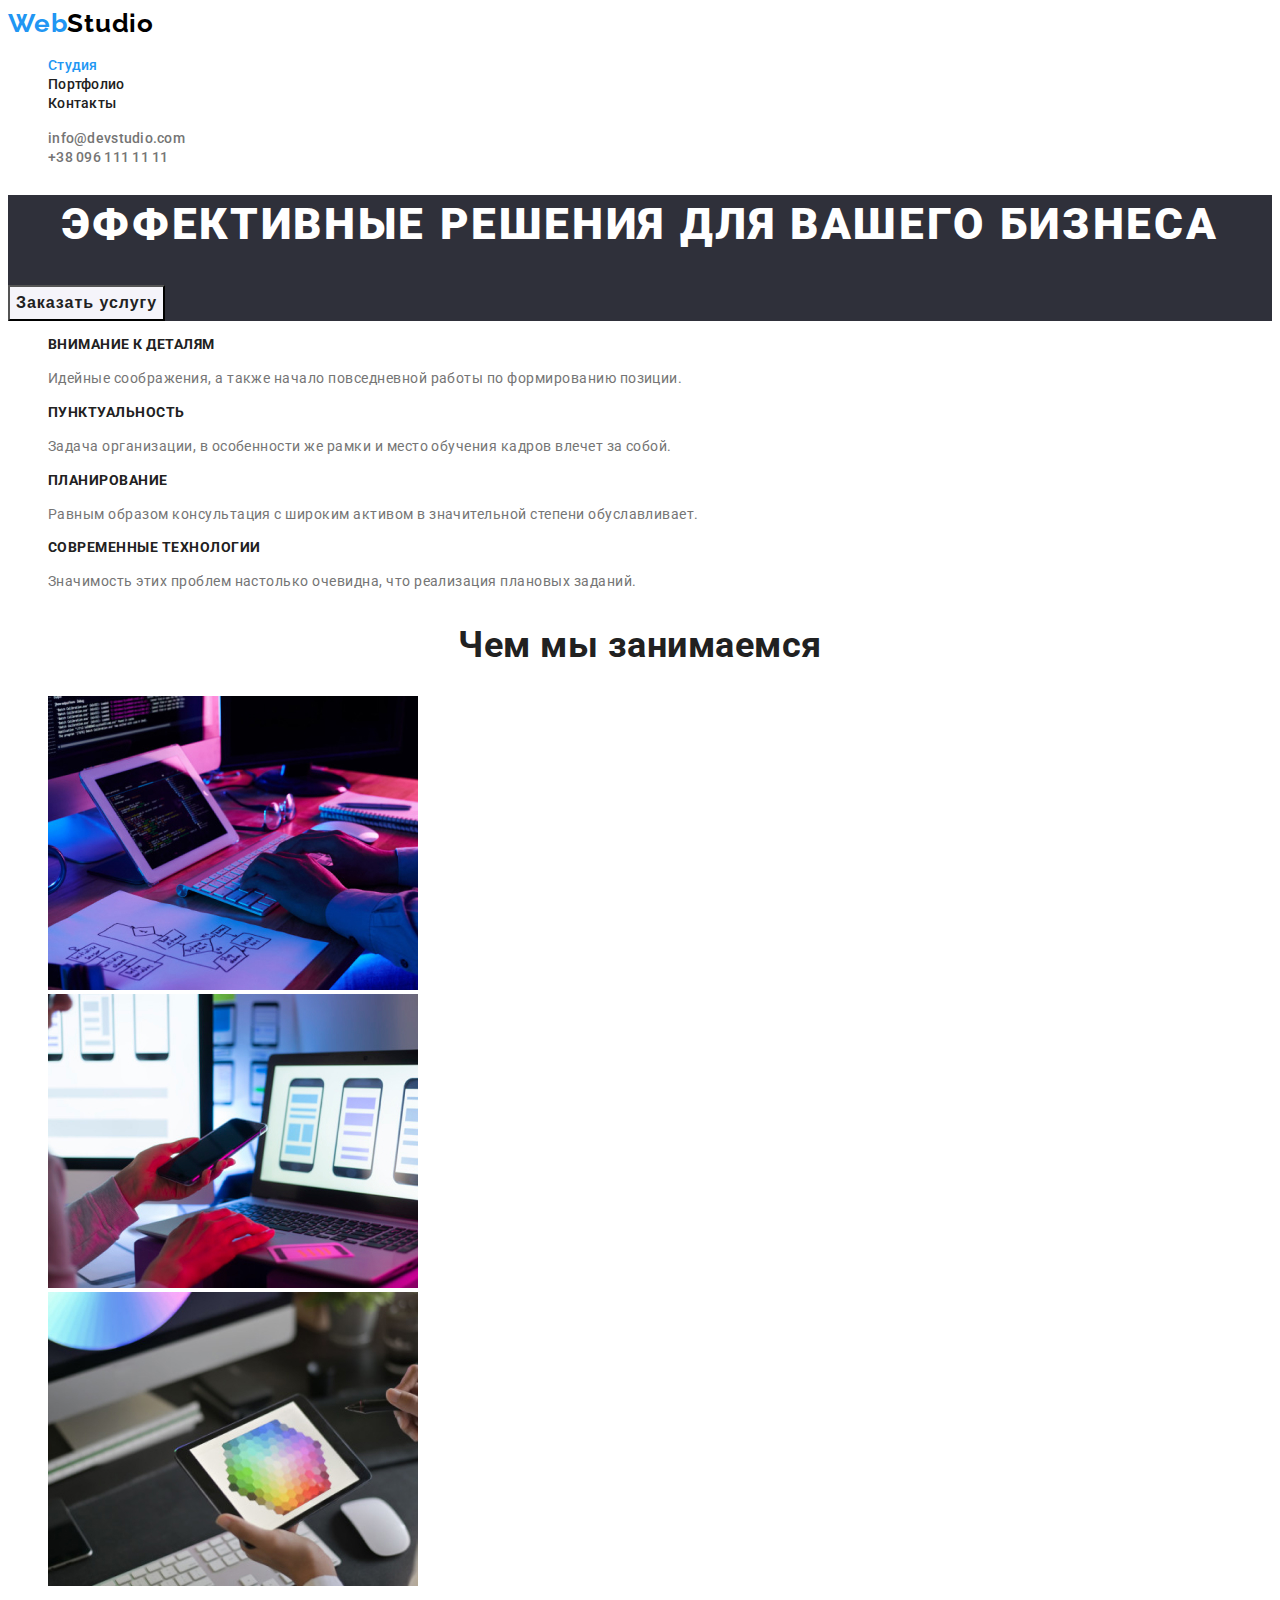
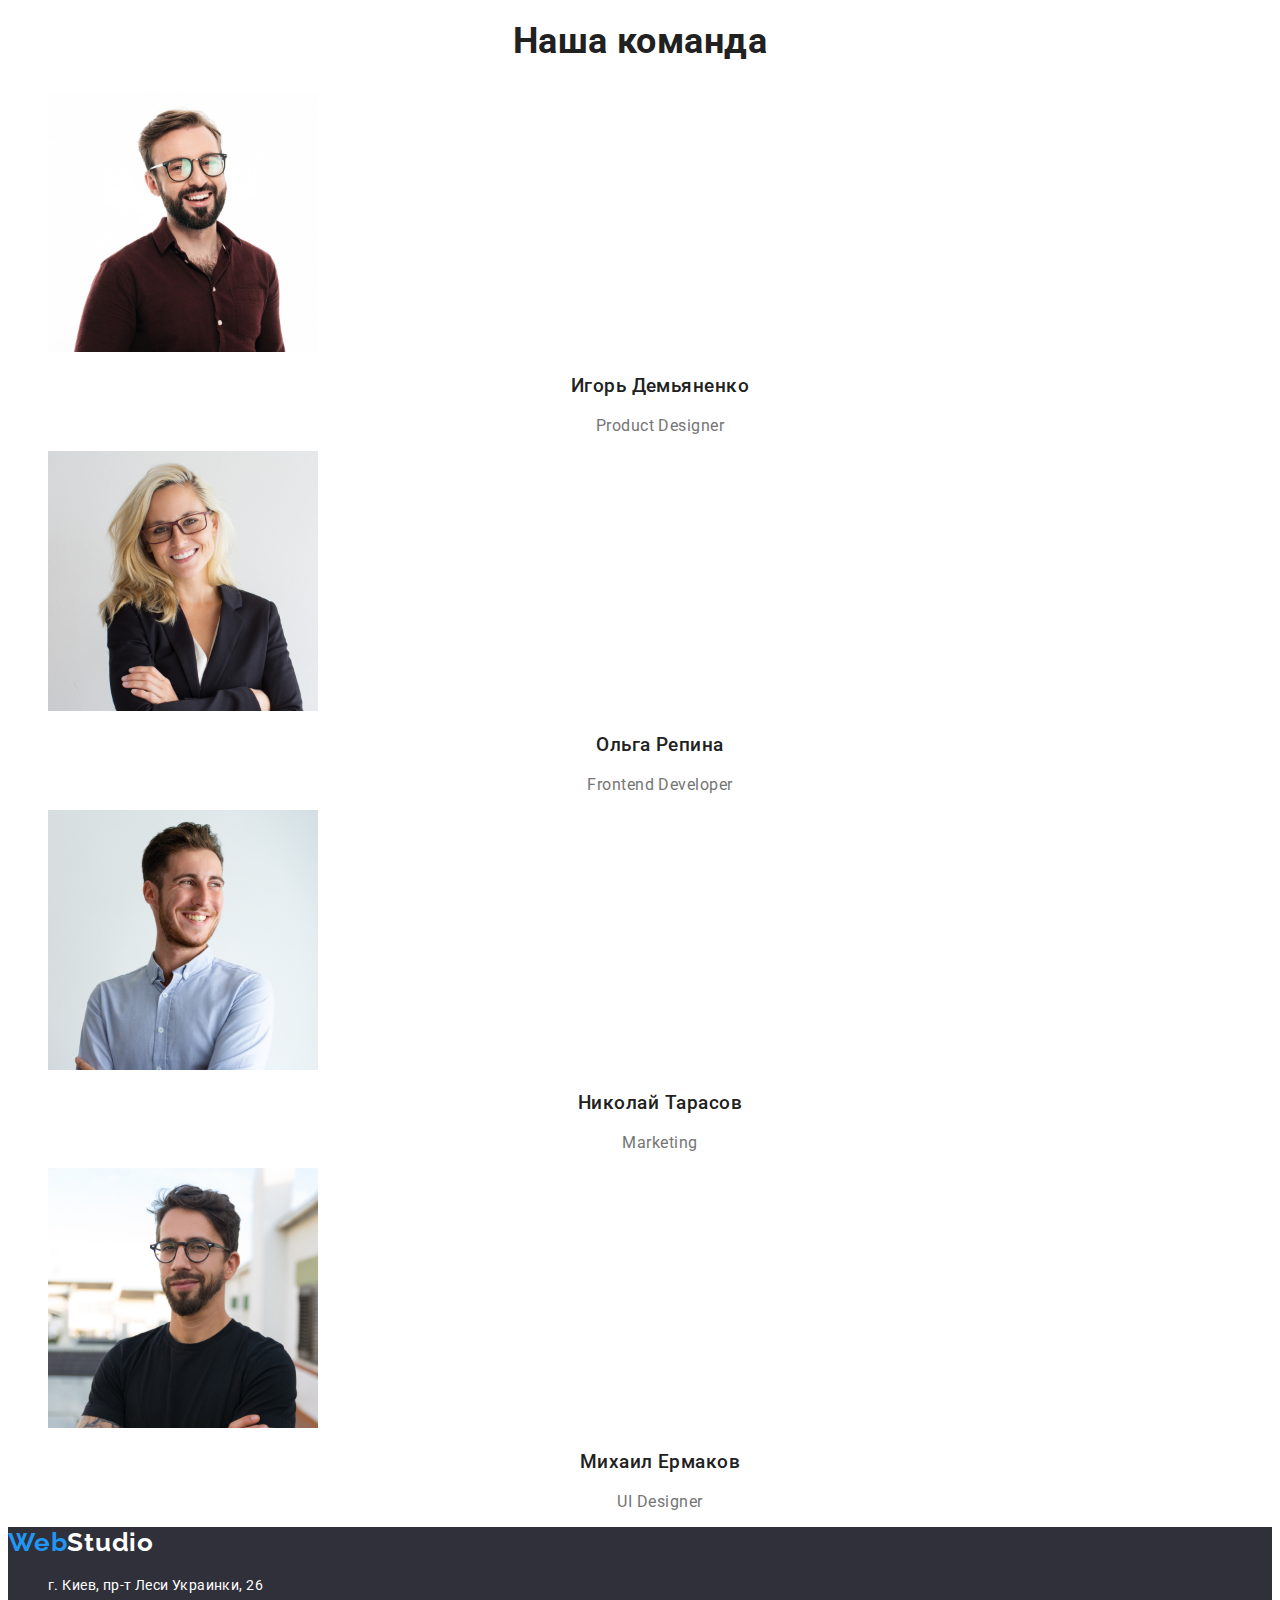
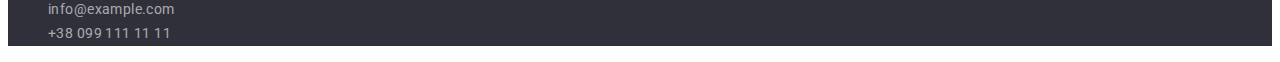
<file: index.html>
<!DOCTYPE html>
<html lang="ru">
  <head>
    <meta charset="UTF-8" />
    <meta http-equiv="X-UA-Compatible" content="IE=edge" />
    <meta name="viewport" content="width=device-width, initial-scale=1.0" />
    <title>WebStudio</title>
    <link rel="preconnect" href="https://fonts.googleapis.com" />
    <link rel="preconnect" href="https://fonts.gstatic.com" crossorigin />
    <link
      href="https://fonts.googleapis.com/css2?family=Raleway:wght@700&family=Roboto:wght@400;500;700;900&display=swap"
      rel="stylesheet"
    />
    <link rel="stylesheet" href="./css/styles.css" />
  </head>

  <body>
    <!-- heder -->

    <header class="heder">
      <nav class="heder-nav">
        <a class="logo-web link" href="./index.html">Web<span class="logo-studio">Studio</span></a>
        <ul class="heder-list list">
          <li class="heder-list-item">
            <a class="heder-link link current" href="./index.html">Студия</a>
          </li>
          <li class="heder-list-item">
            <a class="heder-link link" href="./portfolio.html">Портфолио</a>
          </li>
          <li class="heder-list-item">
            <a class="heder-link link" href="./index.html">Контакты</a>
          </li>
        </ul>
      </nav>
      <ul class="heder-grop list">
        <li class="heder-grop-item">
          <a class="heder-contact link" href="mailito:info@devstudio.com">info@devstudio.com</a>
        </li>
        <li class="heder-grop-item">
          <a class="heder-contact link" href="tel:+380961111111">+38 096 111 11 11</a>
        </li>
      </ul>
    </header>

    <!-- main -->

    <main>
      <!-- section hero -->

      <section class="hero-color">
        <h1 class="section-one-h1">Эффективные решения для вашего бизнеса</h1>
        <button class="btn-one btn" type="button">Заказать услугу</button>
      </section>

      <!-- section best  -->

      <section>
        <h2 class="visually-hidden">Особенности и преимущества</h2>
        <ul class="list">
          <li>
            <h3 class="section-one-h3-best">Внимание к деталям</h3>
            <p class="section-one-p-best">
              Идейные соображения, а также начало повседневной работы по формированию позиции.
            </p>
          </li>

          <li>
            <h3 class="section-one-h3-best">Пунктуальность</h3>
            <p class="section-one-p-best">
              Задача организации, в особенности же рамки и место обучения кадров влечет за собой.
            </p>
          </li>
          <li>
            <h3 class="section-one-h3-best">Планирование</h3>
            <p class="section-one-p-best">
              Равным образом консультация с широким активом в значительной степени обуславливает.
            </p>
          </li>
          <li>
            <h3 class="section-one-h3-best">Современные технологии</h3>
            <p class="section-one-p-best">
              Значимость этих проблем настолько очевидна, что реализация плановых заданий.
            </p>
          </li>
        </ul>
      </section>

      <!-- section work  -->

      <section>
        <h2 class="section-one-h2">Чем мы занимаемся</h2>
        <ul class="list">
          <li>
            <img src="./images/hw1-1.jpg" alt="набор кода" width="370" height="294" />
          </li>
          <li>
            <img src="./images/hw1-2.jpg" alt="работа на ноутбуке" width="370" height="294" />
          </li>
          <li>
            <img
              src="./images/hw1-3.jpg"
              alt="работа в приложении на планшете"
              width="370"
              height="294"
            />
          </li>
        </ul>
      </section>

      <!-- section banda  -->

      <section>
        <h2 class="section-one-h2">Наша команда</h2>
        <ul class="list">
          <li>
            <img src="./images/hw1-4.jpg" alt="фото Игорь Демьяненко" width="270" height="260" />
            <h3 class="section-one-h3-banda">Игорь Демьяненко</h3>
            <p lang="en" class="section-one-p-banda">Product Designer</p>
          </li>
          <li>
            <img src="./images/hw1-5.jpg" alt="фото Ольга Репина" width="270" height="260" />
            <h3 class="section-one-h3-banda">Ольга Репина</h3>
            <p lang="en" class="section-one-p-banda">Frontend Developer</p>
          </li>
          <li>
            <img src="./images/hw1-6.jpg" alt="фото Николай Тарасов" width="270" height="260" />
            <h3 class="section-one-h3-banda">Николай Тарасов</h3>
            <p lang="en" class="section-one-p-banda">Marketing</p>
          </li>
          <li>
            <img src="./images/hw1-7.jpg" alt="фото Михаил Ермаков" width="270" height="260" />
            <h3 class="section-one-h3-banda">Михаил Ермаков</h3>
            <p lang="en" class="section-one-p-banda">UI Designer</p>
          </li>
        </ul>
      </section>
    </main>

    <!-- footer -->

    <footer class="footer">
      <a class="logo-web link" href="./index.html"
        >Web<span class="footer-logo-studio">Studio</span></a
      >
      <address class="footer-address-it">
        <ul class="list">
          <li>
            <a
              class="footer-address link"
              href="https://goo.gl/maps/yNYyYPv2zE2rzLxP9"
              target="_blank"
              rel="noopener noreferrer"
              >г. Киев, пр-т Леси Украинки, 26</a
            >
          </li>
          <li>
            <a class="footer-contact link" href="mailito:info@example.com">info@example.com</a>
          </li>
          <li><a class="footer-contact link" href="tel:+380991111111">+38 099 111 11 11</a></li>
        </ul>
      </address>
    </footer>
  </body>
</html>
</file>
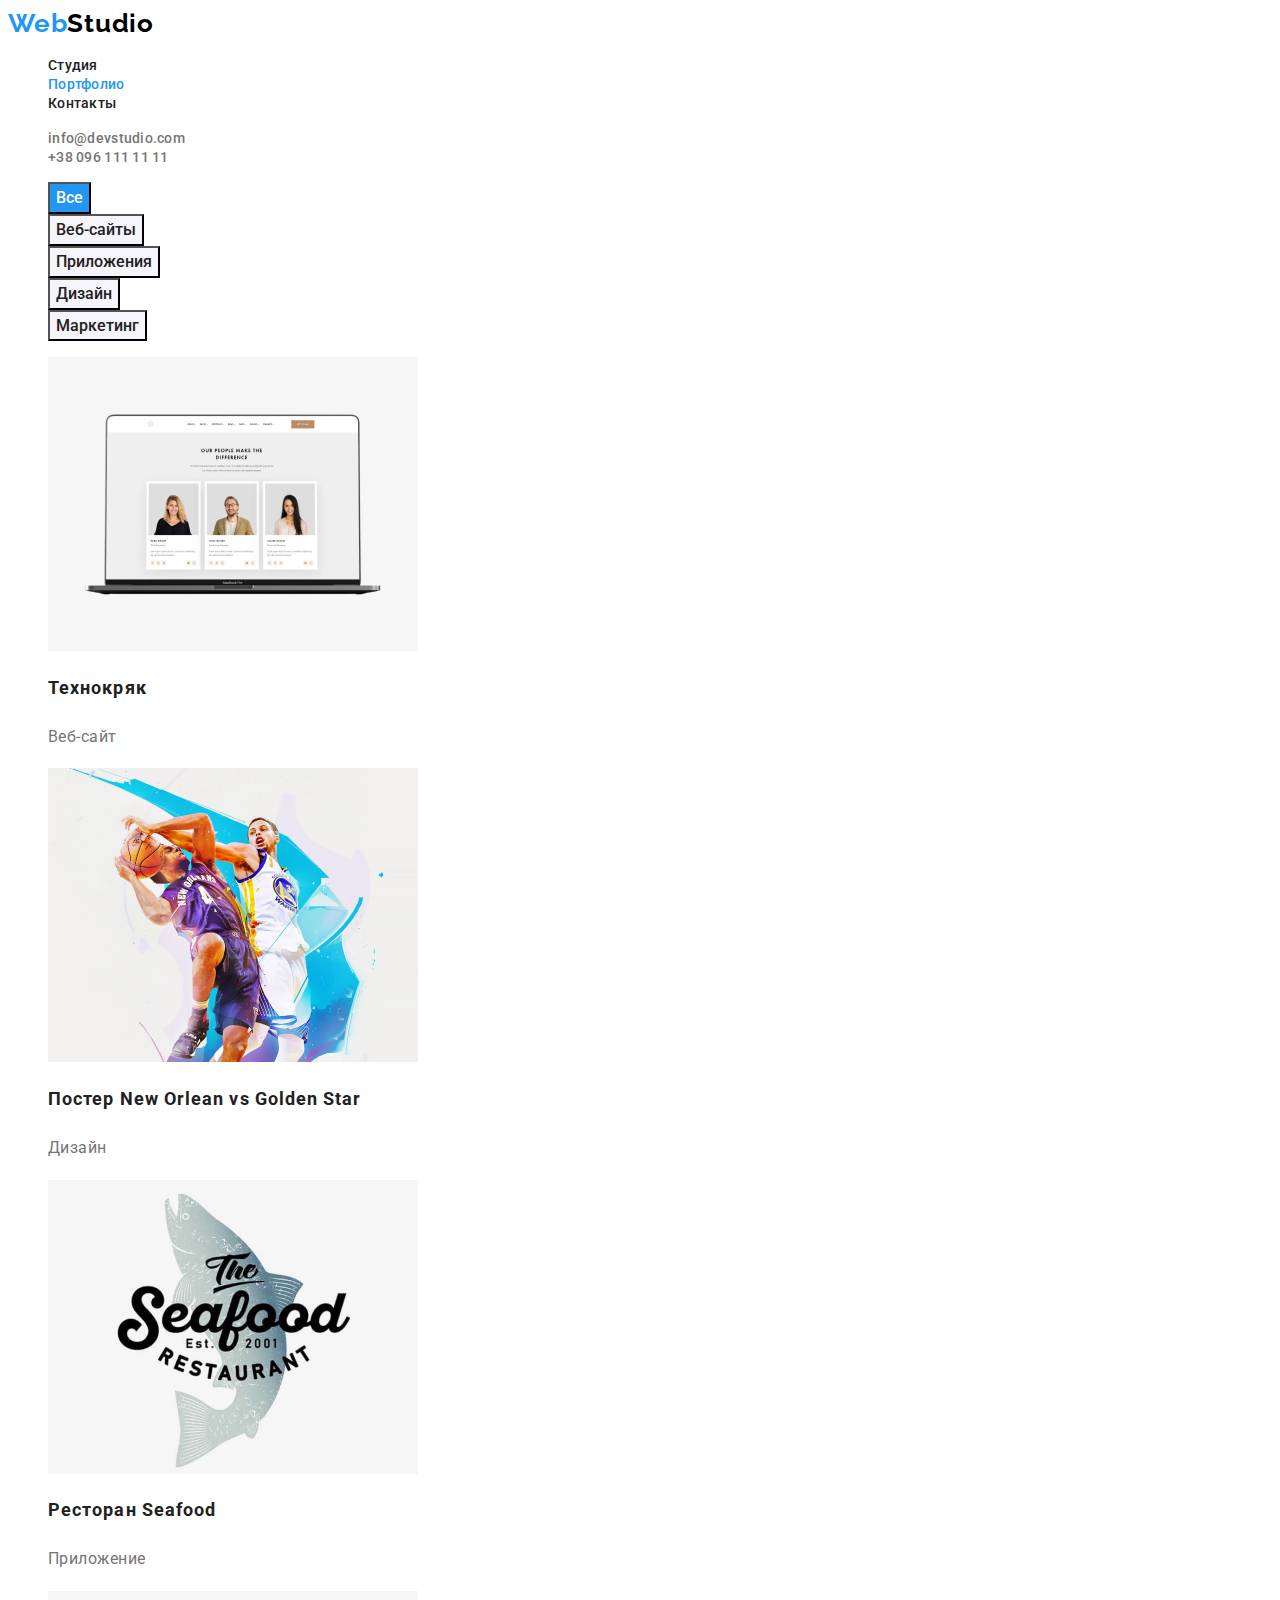
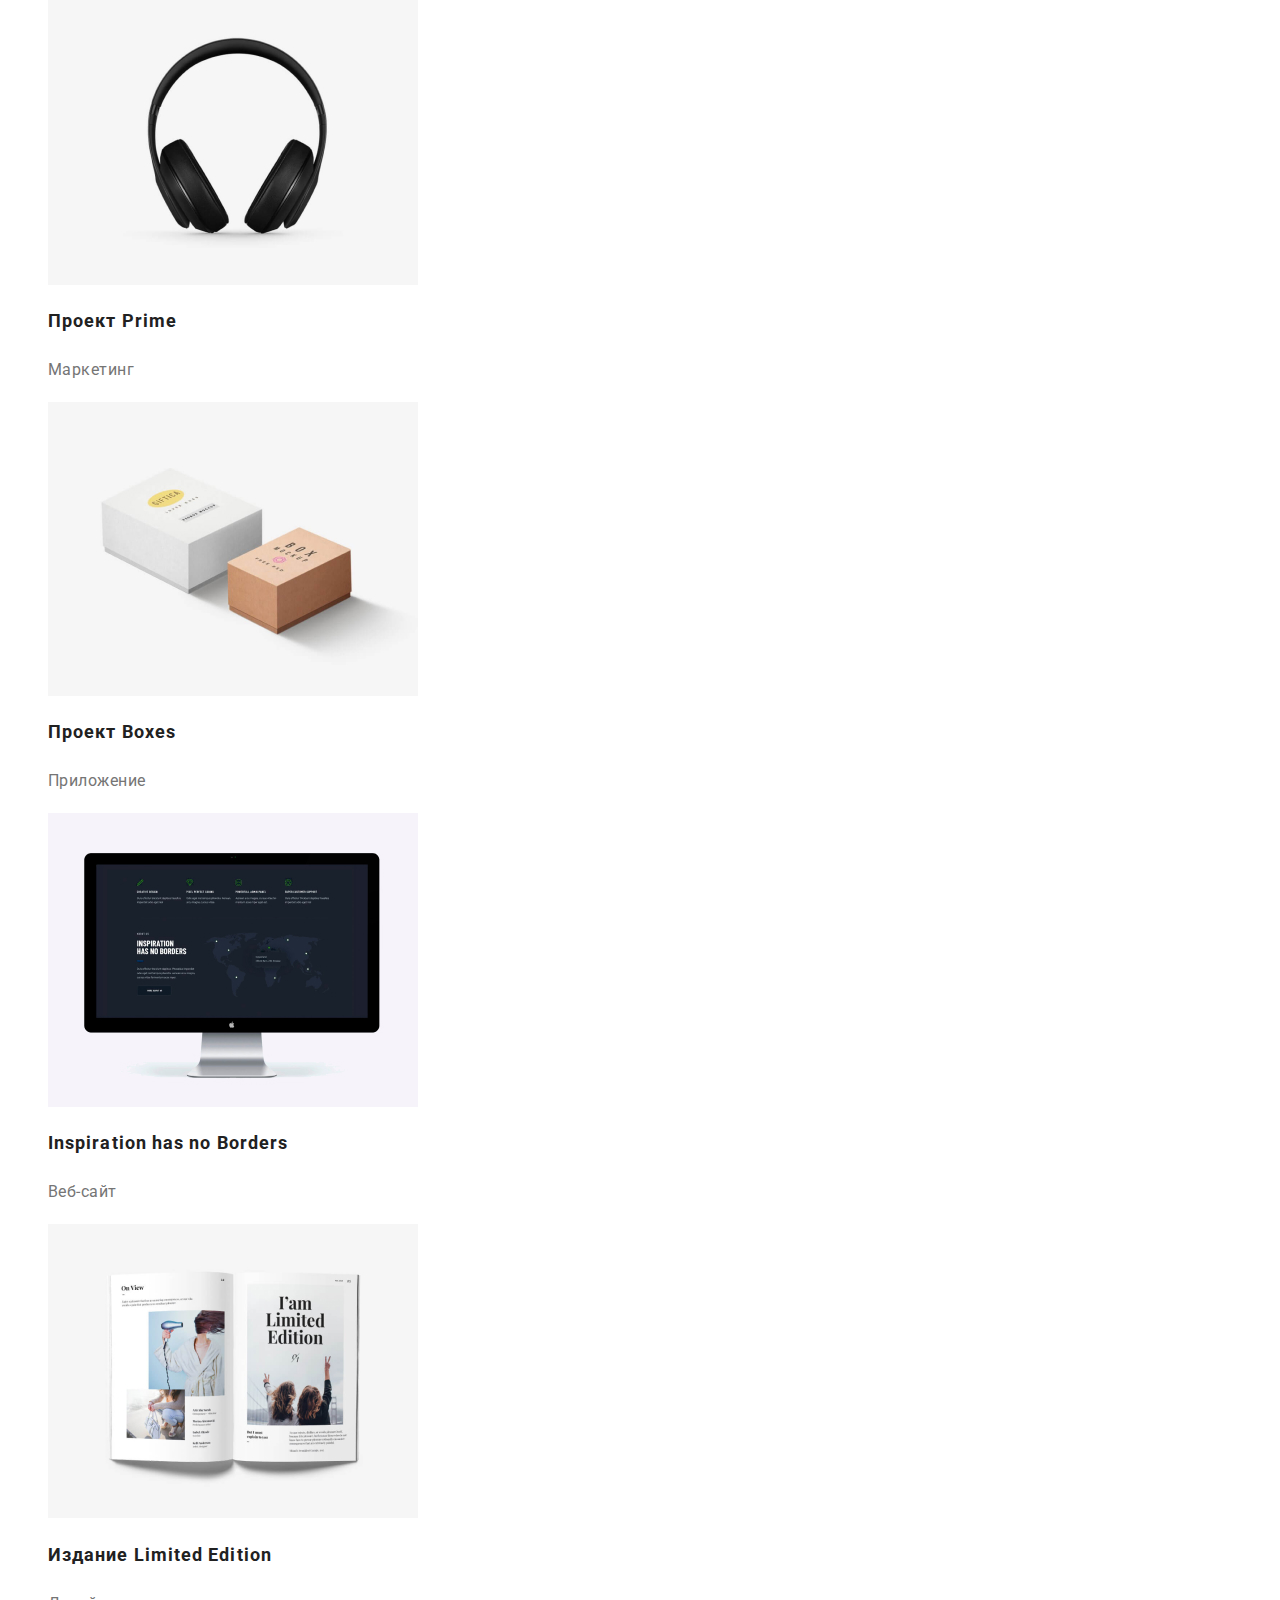
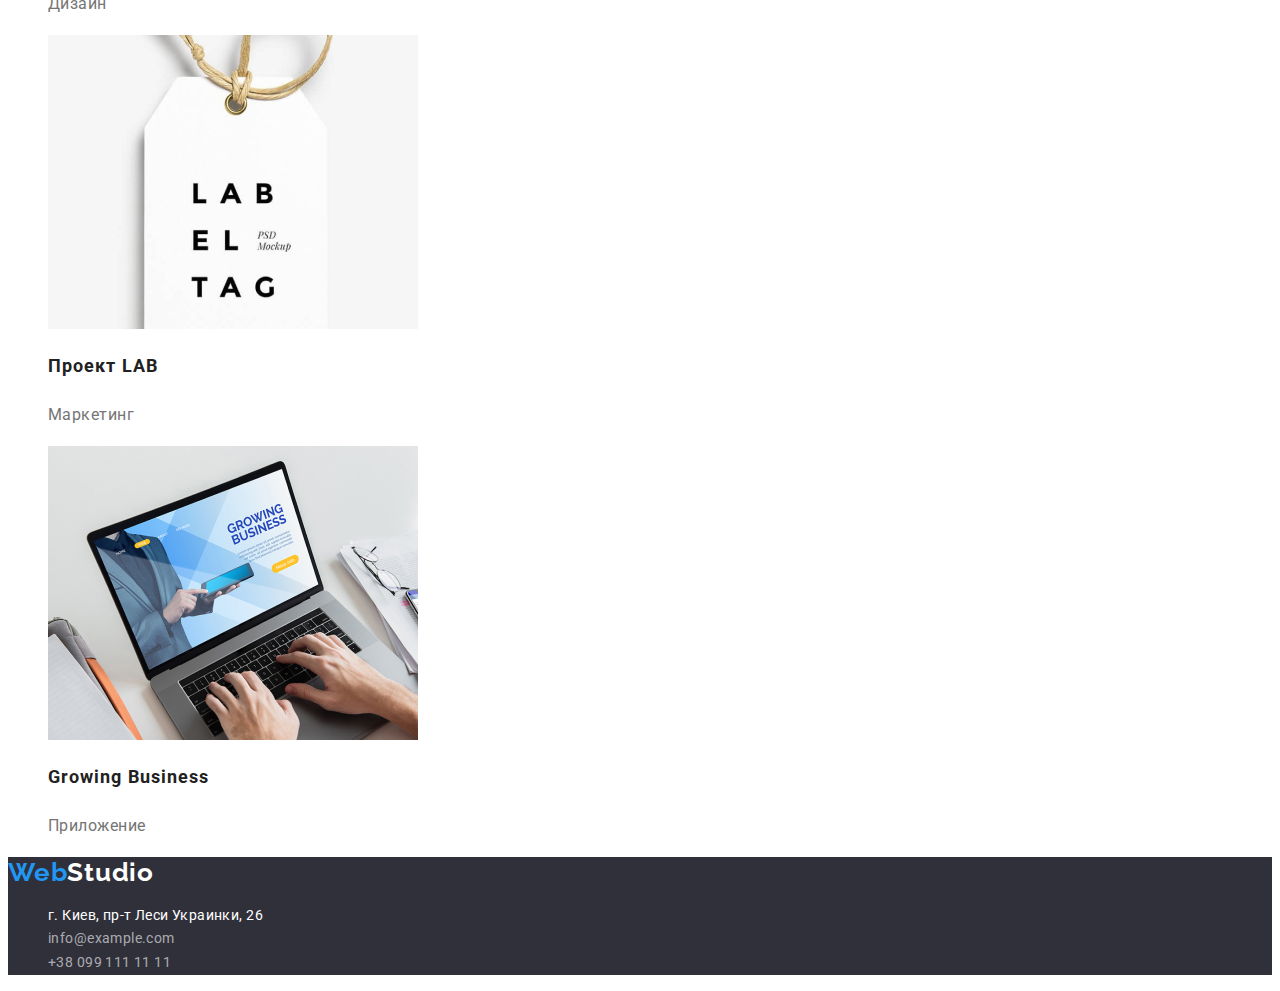
<file: portfolio.html>
<!DOCTYPE html>
<html lang="ru">
  <head>
    <meta charset="UTF-8" />
    <meta http-equiv="X-UA-Compatible" content="IE=edge" />
    <meta name="viewport" content="width=device-width, initial-scale=1.0" />
    <title>Portfolio</title>
    <link rel="preconnect" href="https://fonts.googleapis.com" />
    <link rel="preconnect" href="https://fonts.gstatic.com" crossorigin />
    <link
      href="https://fonts.googleapis.com/css2?family=Raleway:wght@700&family=Roboto:wght@400;500;700;900&display=swap"
      rel="stylesheet"
    />
    <link rel="stylesheet" href="./css/styles.css" />
  </head>

  <body>
    <!-- heder -->

    <header class="heder">
      <nav class="heder-nav">
        <a class="logo-web link" href="./index.html">Web<span class="logo-studio">Studio</span></a>
        <ul class="heder-list list">
          <li class="heder-list-item">
            <a class="link heder-link" href="./index.html">Студия</a>
          </li>
          <li class="heder-list-item">
            <a class="heder-link link current" href="./portfolio.html">Портфолио</a>
          </li>
          <li class="heder-list-item">
            <a class="heder-link link" href="./index.html">Контакты</a>
          </li>
        </ul>
      </nav>
      <ul class="heder-grop list">
        <li class="heder-grop-item">
          <a class="heder-contact link" href="mailito:info@devstudio.com">info@devstudio.com</a>
        </li>
        <li class="heder-grop-item">
          <a class="heder-contact link" href="tel:+380961111111">+38 096 111 11 11</a>
        </li>
      </ul>
    </header>

    <!-- main -->

    <main class="portfolio">
      <h1 class="visually-hidden">Портфолио</h1>

      <ul class="list">
        <li><button class="btn-portfolio btn btn-colored" type="button">Все</button></li>
        <li><button class="btn-portfolio btn" type="button">Веб-сайты</button></li>
        <li><button class="btn-portfolio btn" type="button">Приложения</button></li>
        <li><button class="btn-portfolio btn" type="button">Дизайн</button></li>
        <li><button class="btn-portfolio btn" type="button">Маркетинг</button></li>
      </ul>

      <ul class="list">
        <li>
          <a class="link" href="">
            <img src="./images/hw-2-01.jpg" alt="Работающий ноутбук" width="370" height="294" />
            <h2 class="portfolio-h2-style">Технокряк</h2>
            <p class="pottfolio-p-style">Веб-сайт</p>
            <span class="visually-hidden">Веб-сайты</span>
          </a>
        </li>

        <li>
          <a class="link" href="">
            <img
              src="./images/hw-2-02.jpg"
              alt="Два баскетболиста в борьбе за мячь"
              width="370"
              height="294"
            />
            <h2 class="portfolio-h2-style">Постер New Orlean vs Golden Star</h2>
            <p class="pottfolio-p-style">Дизайн</p>
            <span class="visually-hidden">Дизайн</span>
          </a>
        </li>

        <li>
          <a class="link" class="link" href="">
            <img src="./images/hw-2-03.jpg" alt="Логотип ресторана" width="370" height="294" />
            <h2 class="portfolio-h2-style">Ресторан Seafood</h2>
            <p class="pottfolio-p-style">Приложение</p>
            <span class="visually-hidden">Приложения</span>
          </a>
        </li>

        <li>
          <a class="link" href="">
            <img src="./images/hw-2-04.jpg" alt="Изображение наушников" width="370" height="294" />
            <h2 class="portfolio-h2-style">Проект Prime</h2>
            <p class="pottfolio-p-style">Маркетинг</p>
            <span class="visually-hidden">Маркетинг</span>
          </a>
        </li>

        <li>
          <a class="link" href="">
            <img
              src="./images/hw-2-05.jpg"
              alt="Изображение двух коробок"
              width="370"
              height="294"
            />
            <h2 class="portfolio-h2-style">Проект Boxes</h2>
            <p class="pottfolio-p-style">Приложение</p>
            <span class="visually-hidden">Приложения</span>
          </a>
        </li>

        <li>
          <a class="link" href="">
            <img src="./images/hw-2-06.jpg" alt="Монитор Aplle" width="370" height="294" />
            <h2 lang="en" class="portfolio-h2-style">Inspiration has no Borders</h2>
            <p class="pottfolio-p-style">Веб-сайт</p>
            <span class="visually-hidden">Веб-сайты</span>
          </a>
        </li>

        <li>
          <a class="link" href="">
            <img src="./images/hw-2-07.jpg" alt="Разворот журнала" width="370" height="294" />
            <h2 class="portfolio-h2-style">Издание Limited Edition</h2>
            <p class="pottfolio-p-style">Дизайн</p>
            <span class="visually-hidden">Дизайн</span>
          </a>
        </li>

        <li>
          <a class="link" href="">
            <img
              src="./images/hw-2-08.jpg"
              alt="Изображение этикетки LAB"
              width="370"
              height="294"
            />
            <h2 class="portfolio-h2-style">Проект LAB</h2>
            <p class="pottfolio-p-style">Маркетинг</p>
            <span class="visually-hidden">Маркетинг</span>
          </a>
        </li>

        <li>
          <a class="link" href="">
            <img
              src="./images/hw-2-09.jpg"
              alt="Работа в приложении Growing Business на ноутбуке"
              width="370"
              height="294"
            />
            <h2 lang="en" class="portfolio-h2-style">Growing Business</h2>
            <p class="pottfolio-p-style">Приложение</p>
            <span class="visually-hidden">Приложения</span>
          </a>
        </li>
      </ul>
    </main>

    <!-- footer -->

    <footer class="footer">
      <a class="logo-web link" href="./index.html"
        >Web<span class="footer-logo-studio">Studio</span></a
      >
      <address class="footer-address-it">
        <ul class="list">
          <li>
            <a
              class="footer-address link"
              href="https://goo.gl/maps/yNYyYPv2zE2rzLxP9"
              target="_blank"
              rel="noopener noreferrer"
              >г. Киев, пр-т Леси Украинки, 26</a
            >
          </li>
          <li>
            <a class="footer-contact link" href="mailito:info@example.com">info@example.com</a>
          </li>
          <li><a class="footer-contact link" href="tel:+380991111111">+38 099 111 11 11</a></li>
        </ul>
      </address>
    </footer>
  </body>
</html>
</file>
<file: css/styles.css>
:root { 

/* fonts */

--main-font: "Roboto", sans-serif;
--secondary-font: "Raleway";

   


/* text color */

--accent-txt-color: #2196F3;
--txt-black: #000000;
--txt-white: #FFFFFF;
--txt-deep-grey: #212121;
--txt-light-gray: #F5F4FA;
--txt-gray: #757575 ;
--txt-gray-glass: rgba(255, 255, 255, 0.6);

/* bg color */

--heder-footer: #2F303A;

}

body {
    font-family: var(--main-font);
    font-size: 16px;
    letter-spacing: 0.03em;
    color: var(--txt-gray);
    background-color: #FFFFFF;
}


/* comon styles start */

.visually-hidden {
    position: absolute;
    width: 1px;
    height: 1px;
    margin: -1px;
    border: 0;
    padding: 0;

    white-space: nowrap;
    clip-path: inset(100%);
    clip: rect(0 0 0 0);
    overflow: hidden;
}

.link {text-decoration: none;}

.list {list-style: none;}

.logo-web {
    font-family: var(--secondary-font);
    font-weight: 700;
    font-size: 26px;
    line-height: 1.19;
    letter-spacing: 0.03em;
    color: var(--accent-txt-color);
}

.logo-studio {
    color: var(--txt-black);
}


.btn:hover,
.btn:focus,
.btn:active {
    color: var(--txt-white);
    background-color: var(--accent-txt-color);
}

/* comon styles end */

/* heder */


.heder-link
{
    font-weight: 500;
    font-size: 14px;
    line-height: 1.14;
    letter-spacing: 0.02em;
    color: var(--txt-deep-grey);}


.heder-contact {
    font-weight: 500;
    font-size: 14px;
    line-height: 1.14;
    letter-spacing: 0.02em;
    color: var(--txt-gray);}

.heder-contact:hover,
.heder-contact:focus,
.heder-link:hover,
.heder-link:focus,
.current
{color: var(--accent-txt-color);}

/* main */

/* main-one */

.hero-color {background-color: var(--heder-footer);
 }
 


.section-one-h1 {
    font-weight: 900;
    font-size: 44px;
    line-height: 1.36;
    text-align: center;
    letter-spacing: 0.06em;
    text-transform: uppercase;
    color: var(--txt-white);
    
}

.btn-one {
    font-weight: 700;
    font-size: 16px;
    line-height: 1.88;
    display: flex;
    align-items: center;
    text-align: center;
    letter-spacing: 0.06em;
    color: var(--txt-deep-grey);
    background-color: var(--txt-light-gray);
    cursor: pointer;
}

.section-one-h2 {
    
    font-size: 36px;
    line-height: 1.17;
    text-align: center;
    color: var(--txt-deep-grey);}

.section-one-h3-best {
    
    font-size: 14px;
    line-height: 1.14;
    text-transform: uppercase;
    color: var(--txt-deep-grey);}

.section-one-p-best {
    font-size: 14px;
    line-height: 1.71;
    }

.section-one-h3-banda {
    
    font-weight: 500;
    line-height: 1.19;
    /* identical to box height */
    text-align: center;
    color: var(--txt-deep-grey);
    }

.section-one-p-banda {
    
    line-height: 1.19;
    /* identical to box height */
    text-align: center;
    } 



/* main-portfolio */  


.btn-portfolio {
        font-family: inherit;
        font-weight: 500;
        font-size: 16px;
        line-height: 1.62;
        text-align: center;
        color: var(--txt-deep-grey);
        cursor: pointer;
        background-color: transparent;
        background-color: var(--txt-light-gray);
    }

    .btn-colored {color: var(--txt-white); background-color: var(--accent-txt-color);}

.portfolio-h2-style {
    
    font-size: 18px;
    line-height: 2;
    letter-spacing: 0.06em;
    color: var(--txt-deep-grey);
} 

.pottfolio-p-style {
    line-height: 1.88;
    color: var(--txt-gray);
    }


/* footer */

.footer {
background-color: var(--heder-footer);
}

.footer-logo-studio {
color: var(--txt-white);
}
.footer-address-it {font-style: normal;} 

.footer-address {
    font-size: 14px;
    line-height: 1.71;
    letter-spacing: 0.03em;
    color: var(--txt-white);
}


.footer-contact {
    font-size: 14px;
    line-height: 1.71;
    letter-spacing: 0.03em;
    color: var(--txt-gray-glass);
}

.footer-contact:hover,
.footer-contact:focus {
    color: var(--accent-txt-color);}
</file>
